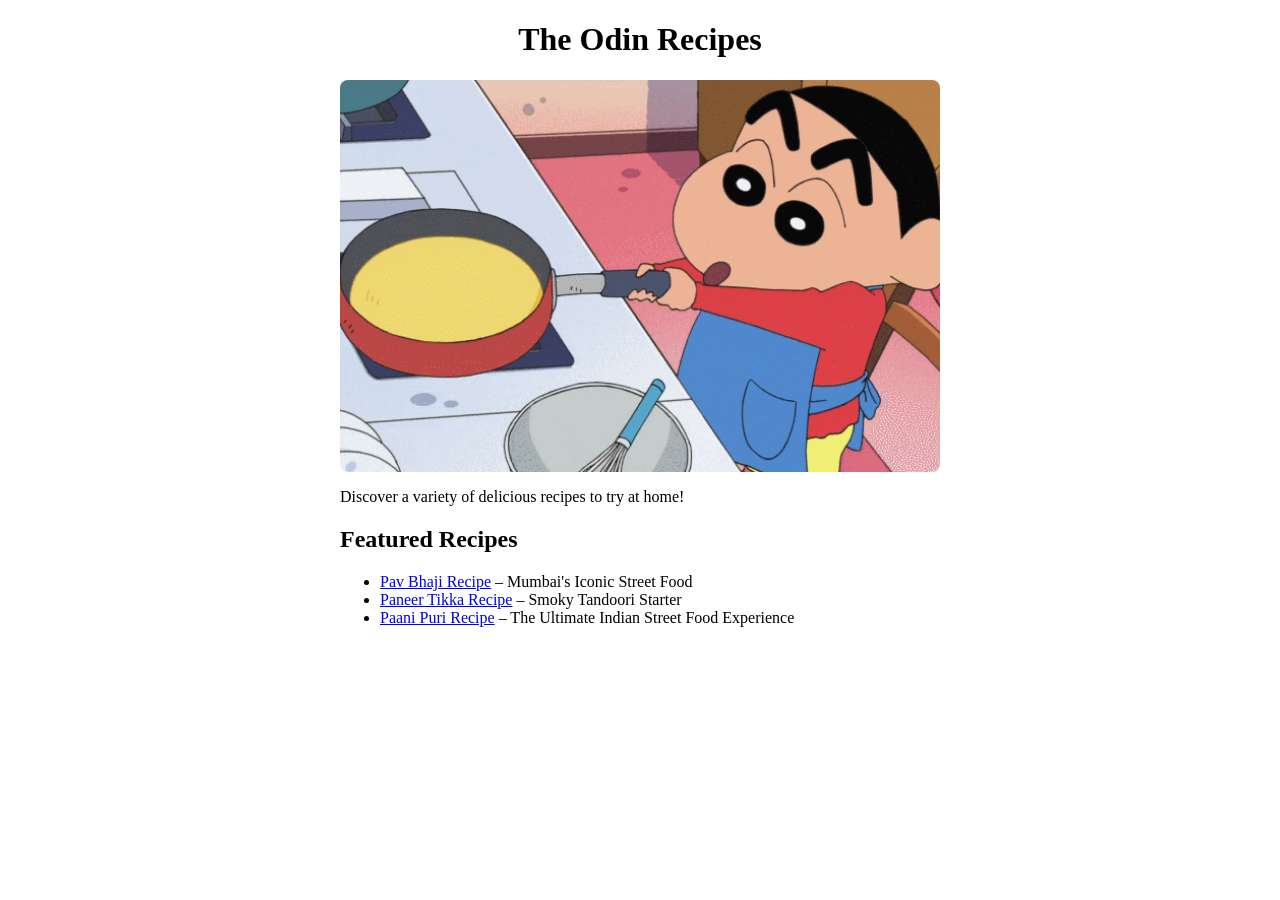
<file: index.html>
<!DOCTYPE html>
<html lang="en">

<head>
    <meta charset="UTF-8">
    <meta name="viewport" content="width=device-width, initial-scale=1.0">
    <title>The Odin Recipes</title>
    <link rel="stylesheet" href="/styles.css">
</head>

<body class="cont cont-home">
    <main>
        <h1 class="txt-center">The Odin Recipes</h1>
        <img class="img img-home" src="/assets/banner.gif" alt="banner">
        <p>Discover a variety of delicious recipes to try at home!</p>
        <h2>Featured Recipes</h2>
        <ul>
            <li><a href="/recipes/pav-bhaji.html">Pav Bhaji Recipe</a> – Mumbai's Iconic Street Food</li>
            <li><a href="/recipes/paneer-tikka.html">Paneer Tikka Recipe</a> – Smoky Tandoori Starter</li>
            <li><a href="/recipes/pani-puri.html">Paani Puri Recipe</a> – The Ultimate Indian Street Food Experience</li>
        </ul>
    </main>
</body>

</html>
</file>
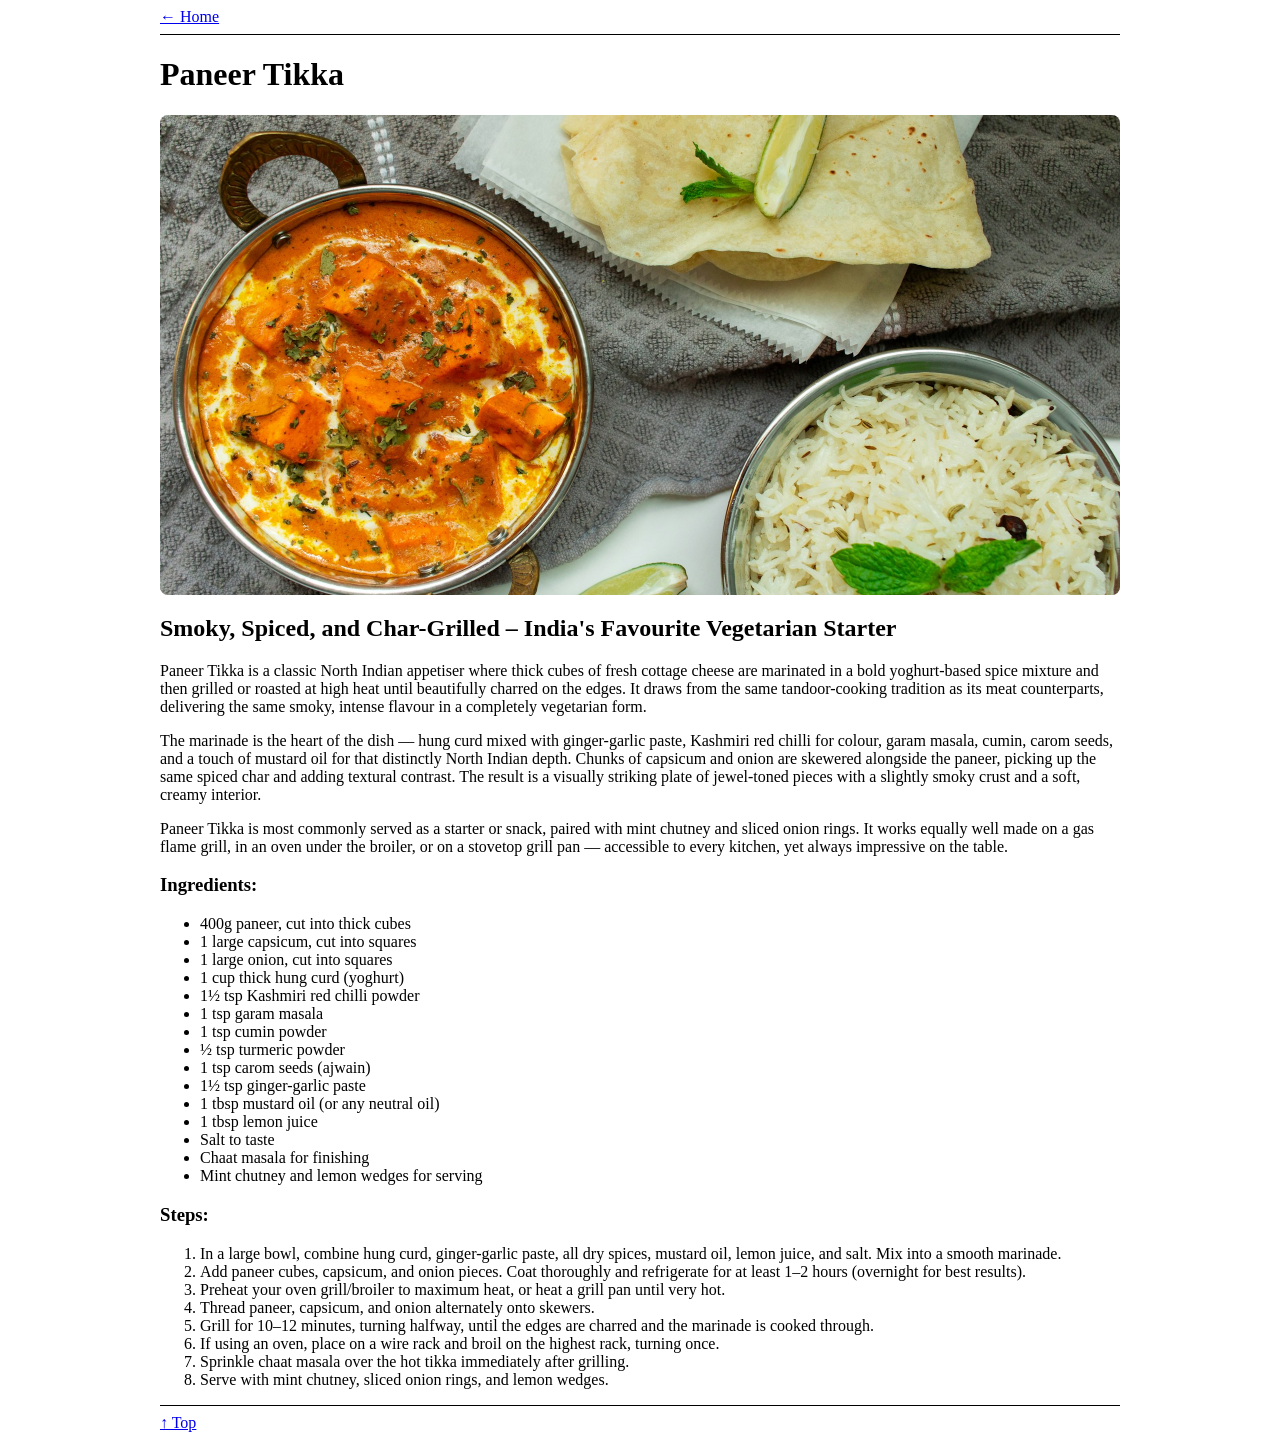
<file: recipes/paneer-tikka.html>
<!DOCTYPE html>
<html lang="en">

<head>
    <meta charset="UTF-8">
    <meta name="viewport" content="width=device-width, initial-scale=1.0">
    <title>Paneer Tikka Recipe – Smoky Tandoori Starter</title>
    <link rel="stylesheet" href="/styles.css">
</head>

<body class="cont cont-recipe">
    <nav>
        <a href="/index.html">← Home</a>
    </nav>

    <main>
        <h1> Paneer Tikka</h1>

        <img class="img img-recipe" src="/assets/paneer-tikka.jpg" alt="Pav Bhaji">

        <h2>Smoky, Spiced, and Char-Grilled – India's Favourite Vegetarian Starter</h2>

        <p>Paneer Tikka is a classic North Indian appetiser where thick cubes of fresh cottage cheese are marinated in a
            bold yoghurt-based spice mixture and then grilled or roasted at high heat until beautifully charred on the
            edges. It draws from the same tandoor-cooking tradition as its meat counterparts, delivering the same smoky,
            intense flavour in a completely vegetarian form.</p>

        <p>The marinade is the heart of the dish — hung curd mixed with ginger-garlic paste, Kashmiri red chilli for
            colour, garam masala, cumin, carom seeds, and a touch of mustard oil for that distinctly North Indian depth.
            Chunks of capsicum and onion are skewered alongside the paneer, picking up the same spiced char and adding
            textural contrast. The result is a visually striking plate of jewel-toned pieces with a slightly smoky crust
            and a soft, creamy interior.</p>

        <p>Paneer Tikka is most commonly served as a starter or snack, paired with mint chutney and sliced onion rings.
            It works equally well made on a gas flame grill, in an oven under the broiler, or on a stovetop grill pan —
            accessible to every kitchen, yet always impressive on the table.</p>

        <h3>Ingredients:</h3>
        <ul>
            <li>400g paneer, cut into thick cubes</li>
            <li>1 large capsicum, cut into squares</li>
            <li>1 large onion, cut into squares</li>
            <li>1 cup thick hung curd (yoghurt)</li>
            <li>1½ tsp Kashmiri red chilli powder</li>
            <li>1 tsp garam masala</li>
            <li>1 tsp cumin powder</li>
            <li>½ tsp turmeric powder</li>
            <li>1 tsp carom seeds (ajwain)</li>
            <li>1½ tsp ginger-garlic paste</li>
            <li>1 tbsp mustard oil (or any neutral oil)</li>
            <li>1 tbsp lemon juice</li>
            <li>Salt to taste</li>
            <li>Chaat masala for finishing</li>
            <li>Mint chutney and lemon wedges for serving</li>
        </ul>

        <h3>Steps:</h3>
        <ol>
            <li>In a large bowl, combine hung curd, ginger-garlic paste, all dry spices, mustard oil, lemon juice, and
                salt. Mix into a smooth marinade.</li>
            <li>Add paneer cubes, capsicum, and onion pieces. Coat thoroughly and refrigerate for at least 1–2 hours
                (overnight for best results).</li>
            <li>Preheat your oven grill/broiler to maximum heat, or heat a grill pan until very hot.</li>
            <li>Thread paneer, capsicum, and onion alternately onto skewers.</li>
            <li>Grill for 10–12 minutes, turning halfway, until the edges are charred and the marinade is cooked
                through.</li>
            <li>If using an oven, place on a wire rack and broil on the highest rack, turning once.</li>
            <li>Sprinkle chaat masala over the hot tikka immediately after grilling.</li>
            <li>Serve with mint chutney, sliced onion rings, and lemon wedges.</li>
        </ol>
    </main>

    <footer>
        <a href="#">↑ Top</a>
    </footer>
</body>

</html>
</file>
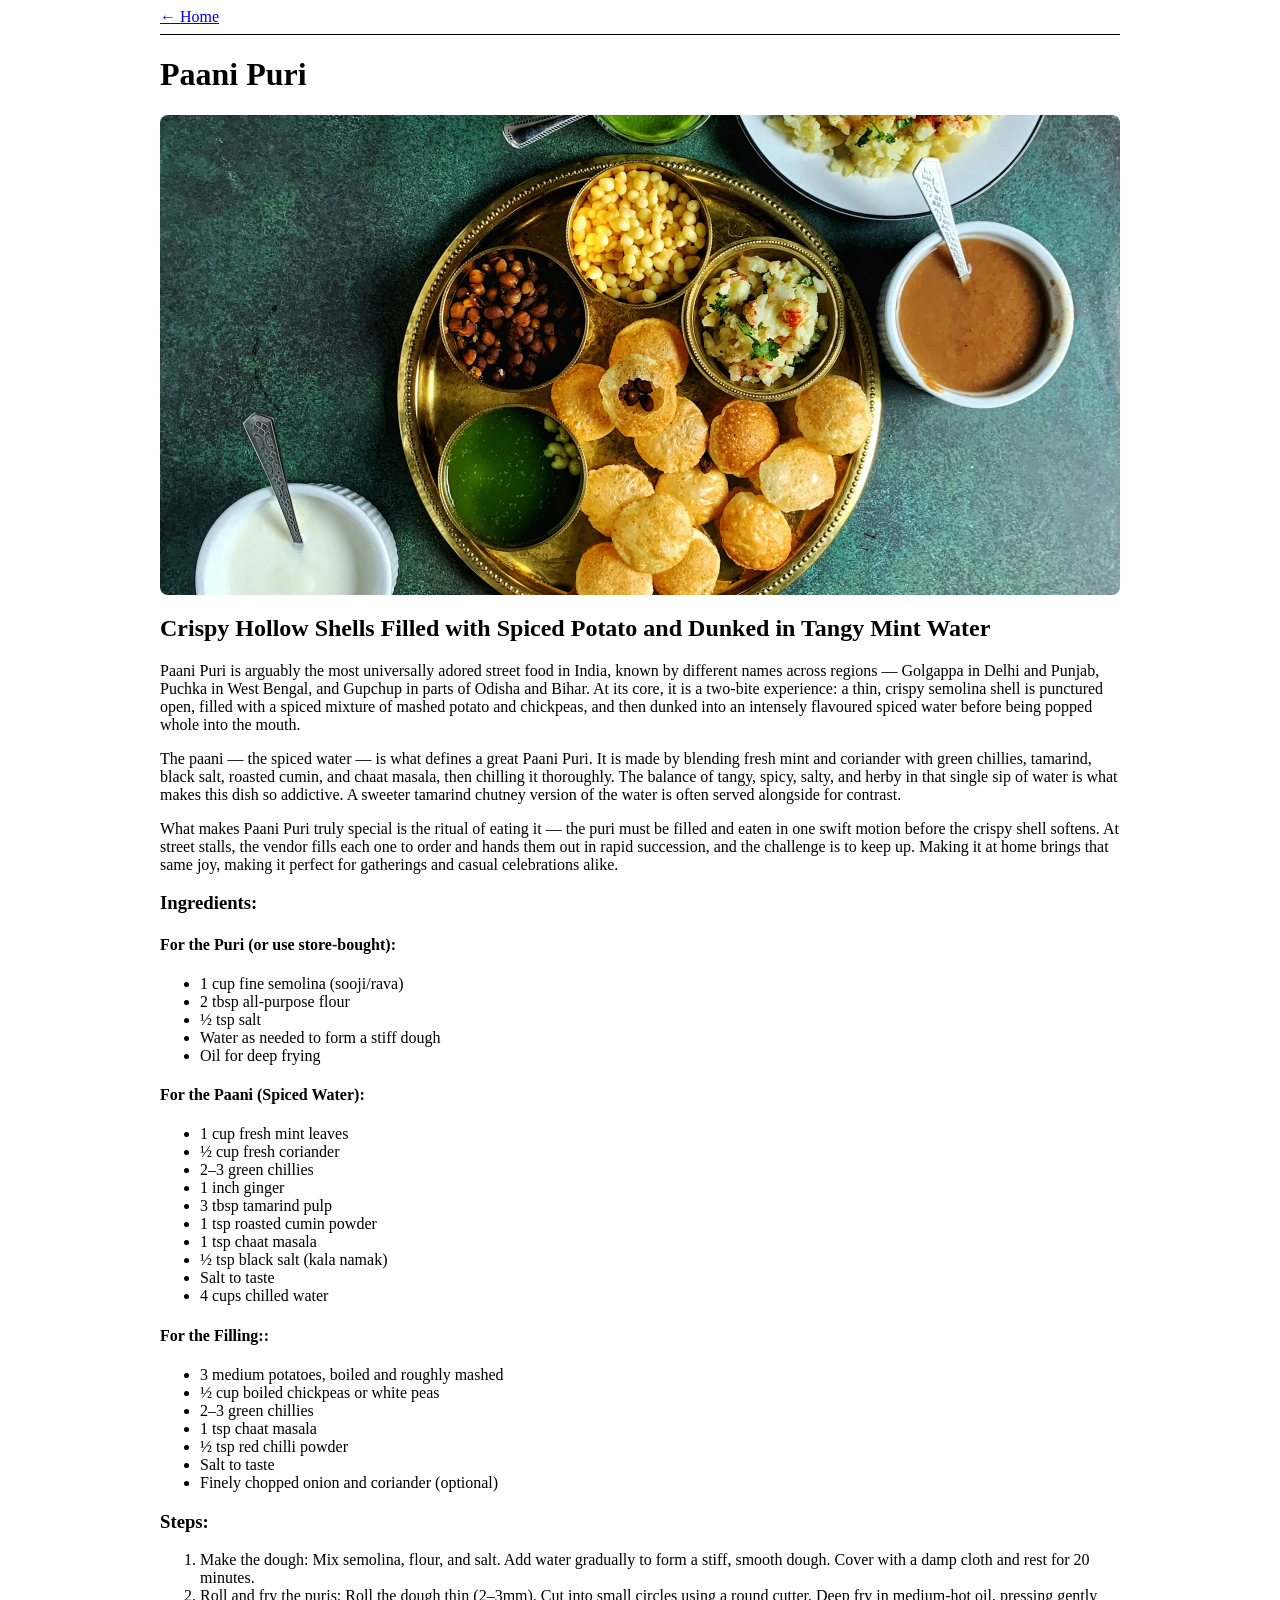
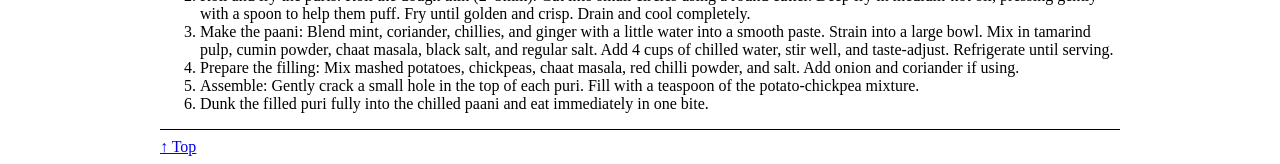
<file: recipes/pani-puri.html>
<!DOCTYPE html>
<html lang="en">

<head>
    <meta charset="UTF-8">
    <meta name="viewport" content="width=device-width, initial-scale=1.0">
    <title>Paani Puri Recipe – The Ultimate Indian Street Food Experience</title>
    <link rel="stylesheet" href="/styles.css">
</head>

<body class="cont cont-recipe">
    <nav>
        <a href="/index.html">← Home</a>
    </nav>

    <main>
        <h1>Paani Puri</h1>

        <img class="img img-recipe" src="/assets/pani-puri.jpg" alt="Pav Bhaji">

        <h2>Crispy Hollow Shells Filled with Spiced Potato and Dunked in Tangy Mint Water</h2>

        <p>Paani Puri is arguably the most universally adored street food in India, known by different names across
            regions — Golgappa in Delhi and Punjab, Puchka in West Bengal, and Gupchup in parts of Odisha and Bihar. At
            its core, it is a two-bite experience: a thin, crispy semolina shell is punctured open, filled with a spiced
            mixture of mashed potato and chickpeas, and then dunked into an intensely flavoured spiced water before
            being popped whole into the mouth.</p>

        <p>The paani — the spiced water — is what defines a great Paani Puri. It is made by blending fresh mint and
            coriander with green chillies, tamarind, black salt, roasted cumin, and chaat masala, then chilling it
            thoroughly. The balance of tangy, spicy, salty, and herby in that single sip of water is what makes this
            dish so addictive. A sweeter tamarind chutney version of the water is often served alongside for contrast.
        </p>

        <p>What makes Paani Puri truly special is the ritual of eating it — the puri must be filled and eaten in one
            swift motion before the crispy shell softens. At street stalls, the vendor fills each one to order and hands
            them out in rapid succession, and the challenge is to keep up. Making it at home brings that same joy,
            making it perfect for gatherings and casual celebrations alike.</p>

        <h3>Ingredients:</h3>
        <h4>For the Puri (or use store-bought):</h4>
        <ul>
            <li>1 cup fine semolina (sooji/rava)</li>
            <li>2 tbsp all-purpose flour</li>
            <li>½ tsp salt</li>
            <li>Water as needed to form a stiff dough</li>
            <li>Oil for deep frying</li>
        </ul>
        <h4>For the Paani (Spiced Water):</h4>
        <ul>
            <li>1 cup fresh mint leaves</li>
            <li>½ cup fresh coriander</li>
            <li>2–3 green chillies</li>
            <li>1 inch ginger</li>
            <li>3 tbsp tamarind pulp</li>
            <li>1 tsp roasted cumin powder</li>
            <li>1 tsp chaat masala</li>
            <li>½ tsp black salt (kala namak)</li>
            <li>Salt to taste</li>
            <li>4 cups chilled water</li>
        </ul>
        <h4>For the Filling::</h4>
        <ul>
            <li>3 medium potatoes, boiled and roughly mashed</li>
            <li>½ cup boiled chickpeas or white peas</li>
            <li>2–3 green chillies</li>
            <li>1 tsp chaat masala</li>
            <li>½ tsp red chilli powder</li>
            <li>Salt to taste</li>
            <li>Finely chopped onion and coriander (optional)</li>
        </ul>

        <h3>Steps:</h3>
        <ol>
            <li>Make the dough: Mix semolina, flour, and salt. Add water gradually to form a stiff, smooth dough. Cover
                with a damp cloth and rest for 20 minutes.</li>
            <li>Roll and fry the puris: Roll the dough thin (2–3mm). Cut into small circles using a round cutter. Deep
                fry in medium-hot oil, pressing gently with a spoon to help them puff. Fry until golden and crisp. Drain
                and cool completely.</li>
            <li>Make the paani: Blend mint, coriander, chillies, and ginger with a little water into a smooth paste.
                Strain into a large bowl. Mix in tamarind pulp, cumin powder, chaat masala, black salt, and regular
                salt. Add 4 cups of chilled water, stir well, and taste-adjust. Refrigerate until serving.</li>
            <li>Prepare the filling: Mix mashed potatoes, chickpeas, chaat masala, red chilli powder, and salt. Add
                onion and coriander if using.
            </li>
            <li>Assemble: Gently crack a small hole in the top of each puri. Fill with a teaspoon of the potato-chickpea
                mixture.</li>
            <li>Dunk the filled puri fully into the chilled paani and eat immediately in one bite.</li>
        </ol>
    </main>

    <footer>
        <a href="#">↑ Top</a>
    </footer>
</body>

</html>
</file>
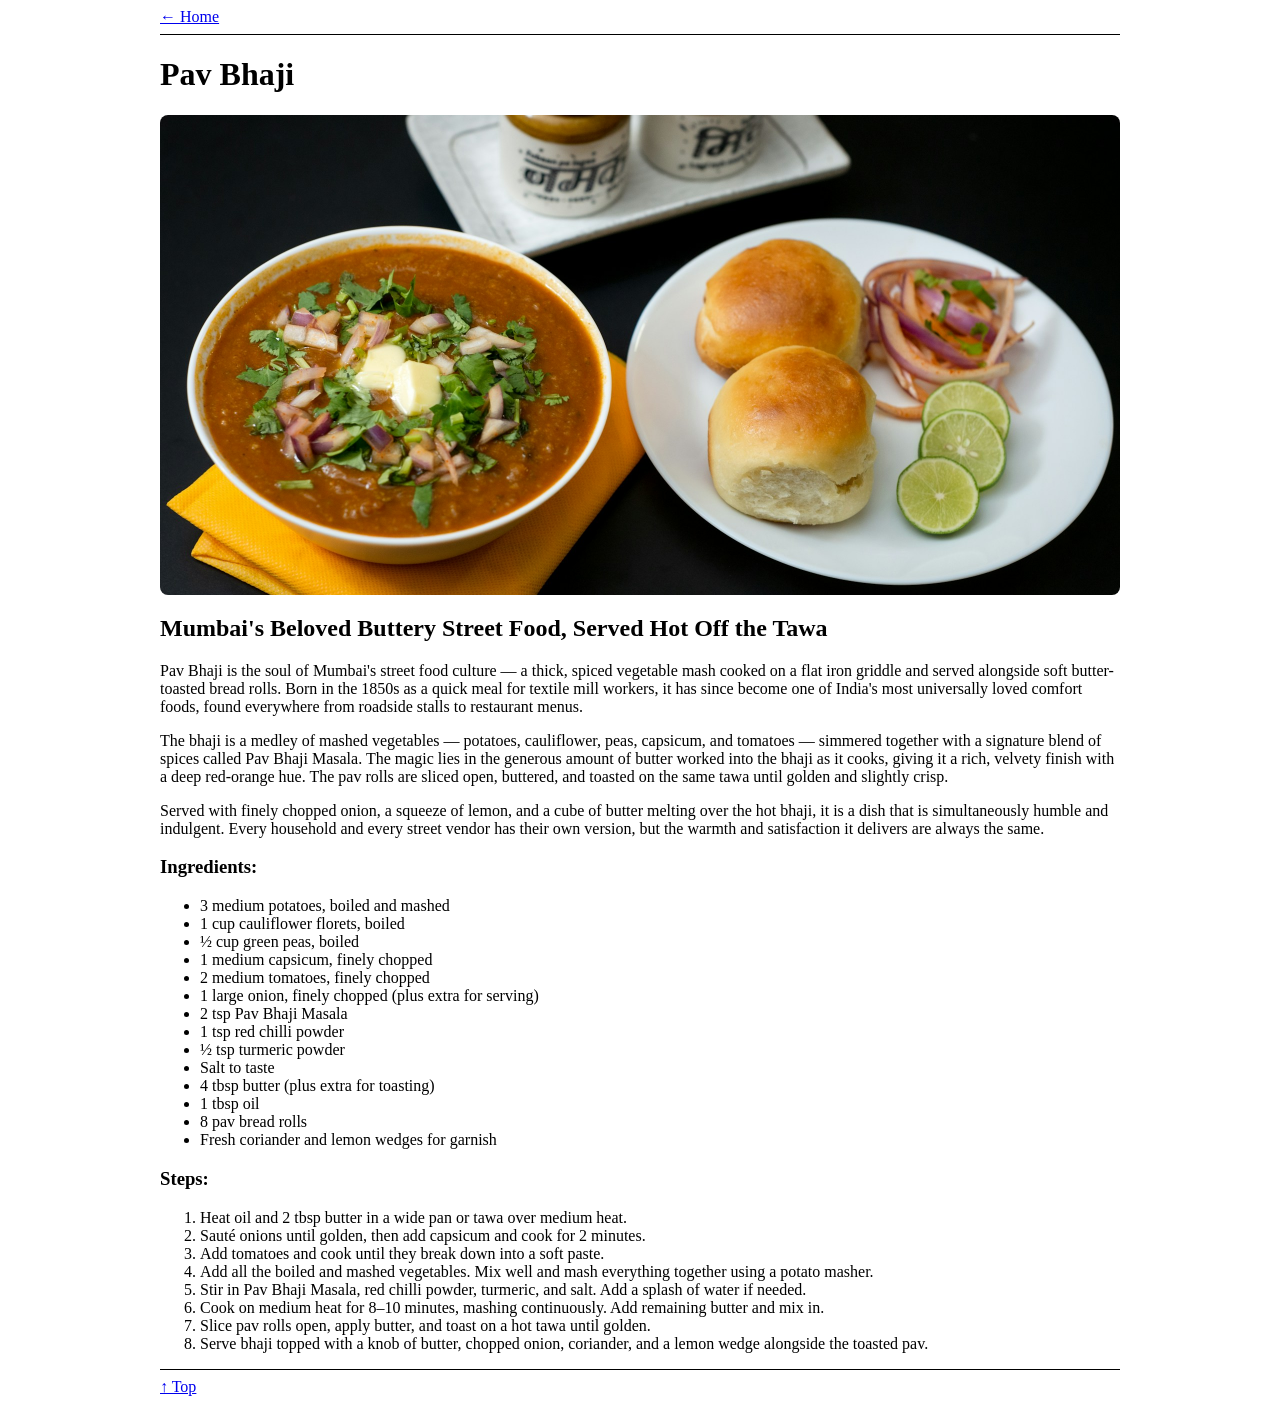
<file: recipes/pav-bhaji.html>
<!DOCTYPE html>
<html lang="en">

<head>
    <meta charset="UTF-8">
    <meta name="viewport" content="width=device-width, initial-scale=1.0">
    <title>Pav Bhaji Recipe – Mumbai's Iconic Street Food</title>
    <link rel="stylesheet" href="/styles.css">
</head>

<body class="cont cont-recipe">
    <nav>
        <a href="/index.html">← Home</a>
    </nav>

    <main>
        <h1>Pav Bhaji</h1>

        <img class="img img-recipe" src="/assets/pav-bhaji.jpg" alt="Pav Bhaji">

        <h2>Mumbai's Beloved Buttery Street Food, Served Hot Off the Tawa</h2>

        <p>Pav Bhaji is the soul of Mumbai's street food culture — a thick, spiced vegetable mash cooked on a flat iron
            griddle and served alongside soft butter-toasted bread rolls. Born in the 1850s as a quick meal for textile
            mill
            workers, it has since become one of India's most universally loved comfort foods, found everywhere from
            roadside
            stalls to restaurant menus.</p>

        <p>The bhaji is a medley of mashed vegetables — potatoes, cauliflower, peas, capsicum, and tomatoes — simmered
            together with a signature blend of spices called Pav Bhaji Masala. The magic lies in the generous amount of
            butter worked into the bhaji as it cooks, giving it a rich, velvety finish with a deep red-orange hue. The
            pav
            rolls are sliced open, buttered, and toasted on the same tawa until golden and slightly crisp.</p>

        <p>Served with finely chopped onion, a squeeze of lemon, and a cube of butter melting over the hot bhaji, it is
            a
            dish that is simultaneously humble and indulgent. Every household and every street vendor has their own
            version,
            but the warmth and satisfaction it delivers are always the same.</p>

        <h3>Ingredients:</h3>
        <ul>
            <li>3 medium potatoes, boiled and mashed</li>
            <li>1 cup cauliflower florets, boiled</li>
            <li>½ cup green peas, boiled</li>
            <li>1 medium capsicum, finely chopped</li>
            <li>2 medium tomatoes, finely chopped</li>
            <li>1 large onion, finely chopped (plus extra for serving)</li>
            <li>2 tsp Pav Bhaji Masala</li>
            <li>1 tsp red chilli powder</li>
            <li>½ tsp turmeric powder</li>
            <li>Salt to taste</li>
            <li>4 tbsp butter (plus extra for toasting)</li>
            <li>1 tbsp oil</li>
            <li>8 pav bread rolls</li>
            <li>Fresh coriander and lemon wedges for garnish</li>
        </ul>

        <h3>Steps:</h3>
        <ol>
            <li>Heat oil and 2 tbsp butter in a wide pan or tawa over medium heat.</li>
            <li>Sauté onions until golden, then add capsicum and cook for 2 minutes.</li>
            <li>Add tomatoes and cook until they break down into a soft paste.</li>
            <li>Add all the boiled and mashed vegetables. Mix well and mash everything together using a potato masher.
            </li>
            <li>Stir in Pav Bhaji Masala, red chilli powder, turmeric, and salt. Add a splash of water if needed.</li>
            <li>Cook on medium heat for 8–10 minutes, mashing continuously. Add remaining butter and mix in.</li>
            <li>Slice pav rolls open, apply butter, and toast on a hot tawa until golden.</li>
            <li>Serve bhaji topped with a knob of butter, chopped onion, coriander, and a lemon wedge alongside the
                toasted
                pav.</li>
        </ol>
    </main>

    <footer>
        <a href="#">↑ Top</a>
    </footer>
</body>

</html>
</file>
<file: styles.css>
body {
  font-family: Georgia, "Times New Roman", Times, serif;
}

.cont {
  margin: 0 auto;
  padding: 0 20px;
}

.cont-home {
  max-width: 600px;
}

.cont-recipe {
  max-width: 960px;
}

.img {
  display: block;
  width: 100%;
  border-radius: 8px;
  margin: 0 auto;
}

.img-recipe {
  height: 480px;
  object-fit: cover;
}

.txt-center {
  text-align: center;
}

nav {
  border-bottom: 1px solid;
  padding: 8px 0;
}

footer {
  border-top: 1px solid;
  padding: 8px 0;
}
</file>
